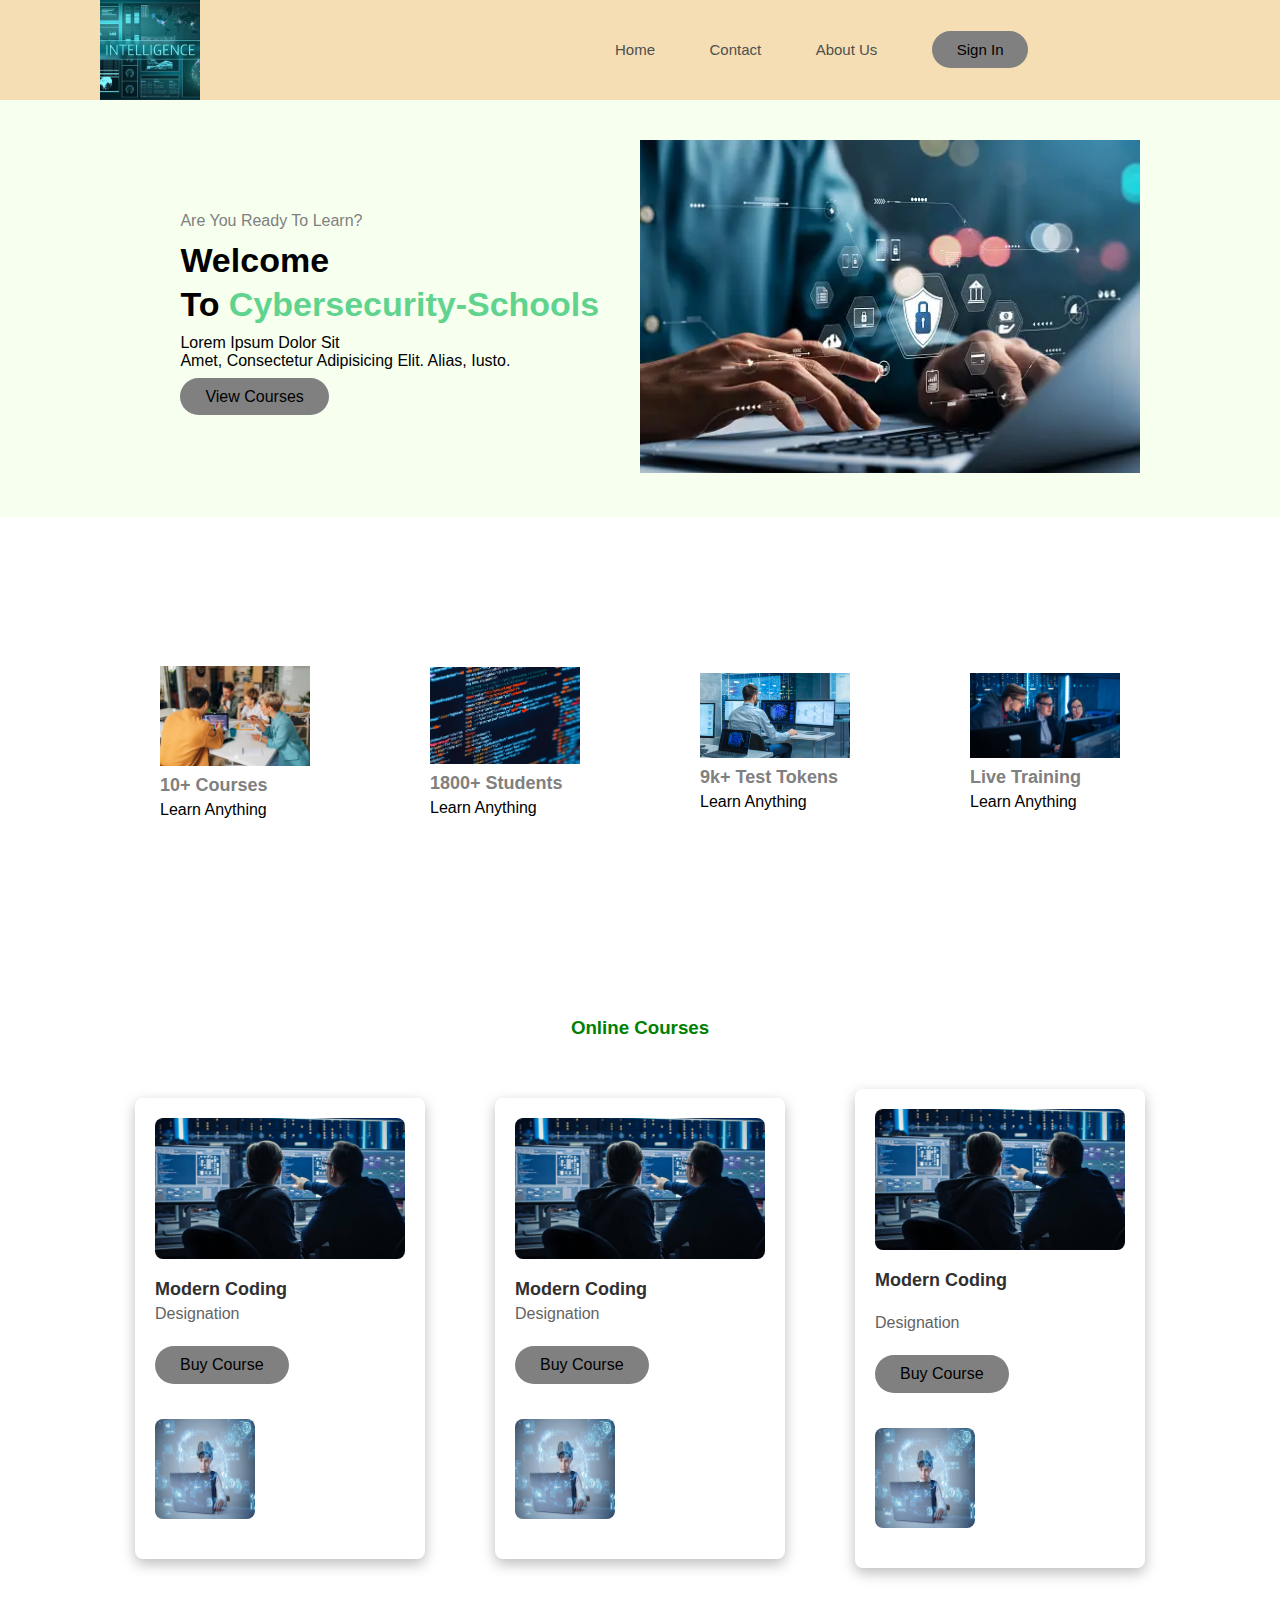
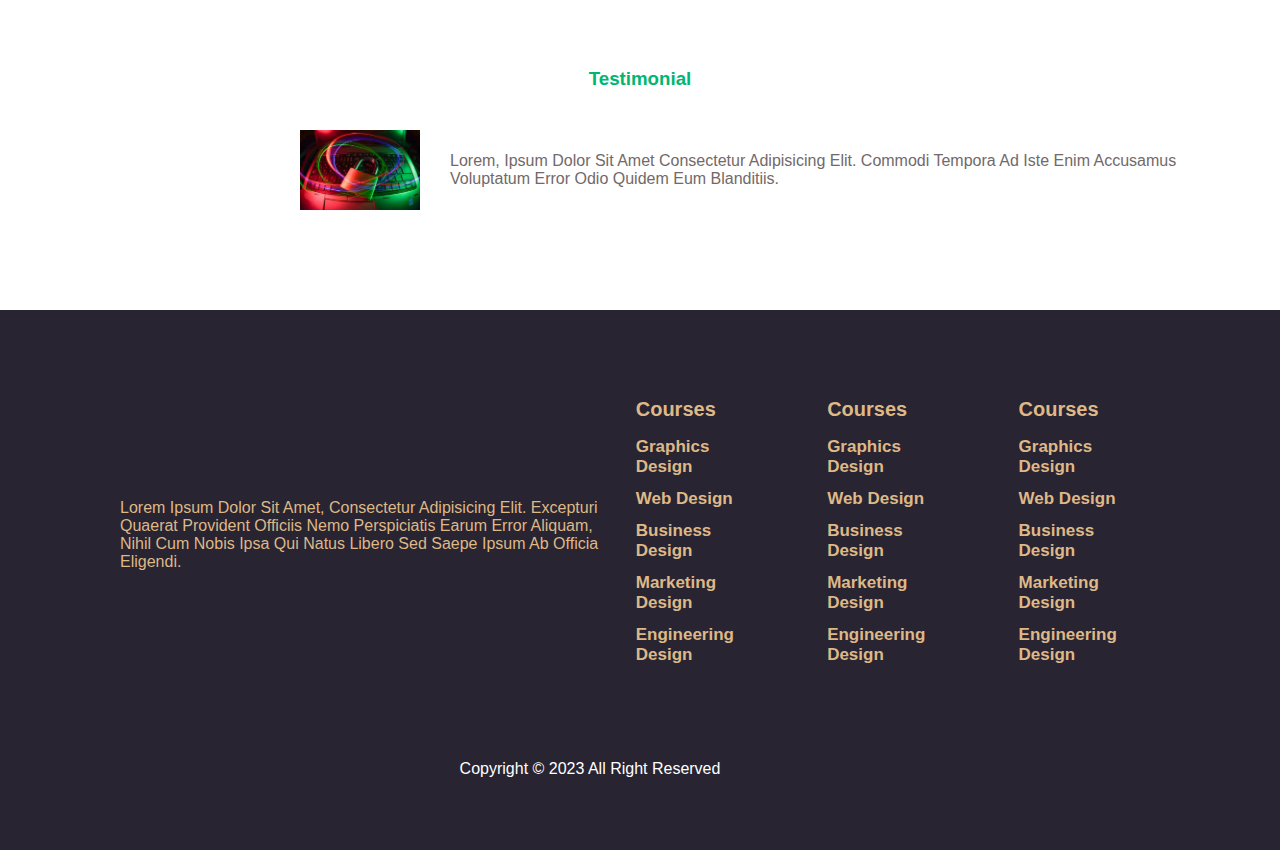
<file: index.html>
<!DOCTYPE html>
<html lang="en">
  <head>
    <meta charset="UTF-8" />
    <meta name="viewport" content="width=device-width, initial-scale=1.0" />
    <title>Document</title>
    <link rel="stylesheet" href="./style.css" />
  </head>
  <body>
    <!-- <h1>My homepage layout</h1> -->
    <div class="top-header">
      <header>
        <nav>
          <div class="logo">
            <img
              src="10-300x300.jpg"
              width="100px"
              alt=""
              class="logo-img"
            />
          </div>
          <ul>
            <li><a href="index.html">Home</a></li>
            <li><a href="#">Contact</a></li>
            <li><a href="#">about us</a></li>
            <li>
              <a href="sign.html" class="sign">sign in</a>
            </li>
          </ul>
        </nav>
      </header>
      <section class="hero-section">
        <div class="hero-box">
          <div class="left-box">
            <p class="ready">Are you ready to learn?</p>
            <h1>Welcome<br />to <span>cybersecurity-schools</span></h1>
            <p class="left-para">
              Lorem ipsum dolor sit <br />
              amet, consectetur adipisicing elit. Alias, iusto.
              <br>
              <br>
            </p>
            <a href="#" class="started">View Courses</a>
          </div>
          <div class="right-box">
            <img
              src="istockphoto-1435605327-170667a.webp"
              alt=""
              class="right-img"
            />
          </div>
        </div>
      </section>
    </div>

    <section class="content">
      <div class="boxes">
        <img
          src="istockphoto-1432249453-612x612.jpg"
          style="width: 150px"
          alt=""
        />
        <h2>10+ Courses</h2>
        <p>Learn Anything</p>
      </div>
      <div class="boxes pin">
        <img
          src="cybersecurity-schools.webp"
          style="width: 150px"
          alt=""
        />
        <h2>1800+ students</h2>
        <p>Learn Anything</p>
      </div>
      <div class="boxes">
        <img
          src="AdobeStock_297628715.jpeg"
          style="width: 150px"
          alt=""
        />
        <h2>9k+ Test Tokens</h2>
        <p>Learn Anything</p>
      </div>
      <div class="boxes">
        <img
          src="istockphoto-1194430783-612x612.jpg"
          style="width: 150px"
          alt=""
        />
        <h2>Live Training</h2>
        <p>Learn Anything</p>
      </div>
    </section>

    <!-- Eveverything On courses -->
    <div class="course-top">
      <div class="Online-title">
        <h3>Online Courses</h3>
      </div>
      <section class="online-courses">
        <div class="online-box">
          <img src="istockphoto-1194430816-612x612.jpg" alt="" />
          <h2>Modern Coding</h2>
          <p>Designation</p>
          <br />
          <a href="#" class="started course.bt">Buy Course</a>
          <div class="bottom-feature">
            <div class="left-date">
              <img
                src="istockphoto-1223929888-612x612.jpg"
                alt=""
                style="width: 100px; height: 100px"
              />
            </div>
          </div>
        </div>

        <div class="online-box">
          <img src="istockphoto-1194430816-612x612.jpg" alt="" />
          <h2>Modern Coding</h2>
          <p>Designation</p>
          <br />
          <a href="#" class="started">Buy Course</a>
          <div class="bottom-feature">
            <div class="left-date">
              <img
                src="istockphoto-1223929888-612x612.jpg"
                alt=""
                style="width: 100px; height: 100px"
              />
            </div>
          </div>
        </div>

        <div class="online-box">
          <img src="istockphoto-1194430816-612x612.jpg" alt="" />
          <h2>Modern Coding</h2>
          <br />
          <p>Designation</p>
          <br />
          <a href="#" class="started">Buy Course</a>

          <div class="bottom-feature">
            <div class="left-date">
              <img
                src="istockphoto-1223929888-612x612.jpg"
                alt=""
                style="width: 100px; height: 100px"
              />
            </div>
          </div>
        </div>
      </section>
    </div>

    <!-- testimonial section -->
    <section class="testimonial">
      <div class="test-title">
        <h3>Testimonial</h3>
      </div>
      <div class="testimonial-box">
        <img
          src="photo-1614064548237-096f735f344f.jpeg"
          alt=""
          style="width: 120px"
        />
        <p>
          Lorem, ipsum dolor sit amet consectetur adipisicing elit. Commodi
          tempora ad iste enim accusamus voluptatum error odio quidem eum
          blanditiis.
        </p>
      </div>
    </section>

    <!-- footer -->
    <footer>
      <div class="footer-box">
        <div class="footer-about">
          <p>
            Lorem ipsum dolor sit amet, consectetur adipisicing elit. Excepturi
            quaerat provident officiis nemo perspiciatis earum error aliquam,
            nihil cum nobis ipsa qui natus libero sed saepe ipsum ab officia
            eligendi.
          </p>
        </div>
        <div class="footer-links">
          <h3>Courses</h3>
          <a href="#">Graphics design</a>
          <a href="#">Web design</a>
          <a href="#">Business design</a>
          <a href="#">Marketing design</a>
          <a href="#">Engineering design</a>
        </div>
        <div class="footer-links">
          <h3>Courses</h3>
          <a href="#">Graphics design</a>
          <a href="#">Web design</a>
          <a href="#">Business design</a>
          <a href="#">Marketing design</a>
          <a href="#">Engineering design</a>
        </div>

        <div class="footer-links">
          <h3>Courses</h3>
          <a href="#">Graphics design</a>
          <a href="#">Web design</a>
          <a href="#">Business design</a>
          <a href="#">Marketing design</a>
          <a href="#">Engineering design</a>
        </div>
      </div>
      <p class="end">Copyright &copy; 2023 All right reserved</p>
    </footer>
  </body>
</html>
</file>
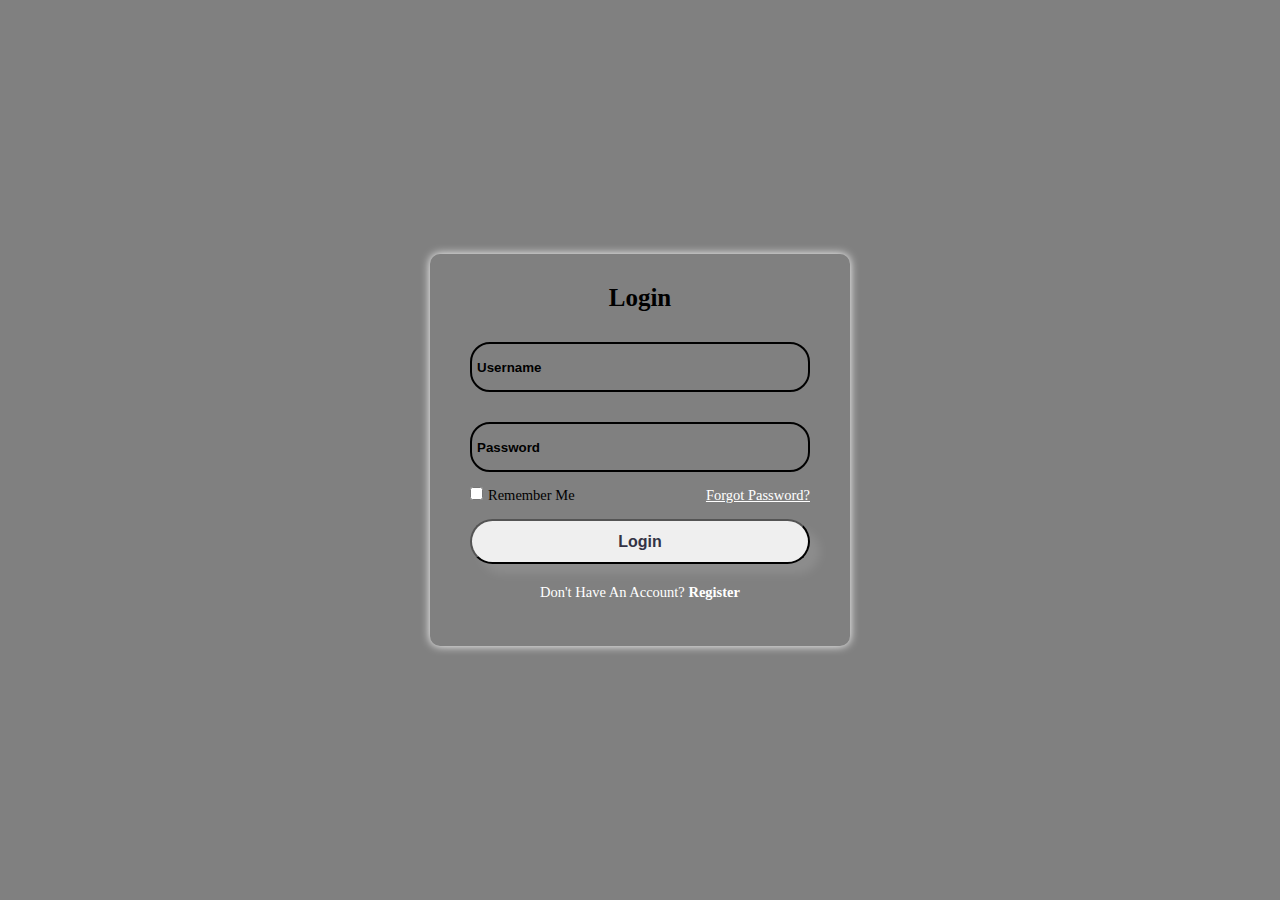
<file: sign.html>
<!DOCTYPE html>
<html lang="en">

<head>
    <meta charset="UTF-8">
    <meta name="viewport" content="width=device-width, initial-scale=1.0">
    <title>Document</title>
   <link rel="stylesheet" href="./sign.css">
</head>
<body>
    <div class="Login-box">
        <form action="">
            <h3>Login</h3>
            <div class="input-box">
                <input type="text" placeholder="Username" required>

            </div>

            <div class="input-box">
                <input type="password" placeholder="Password" required>
            </div>

            <div class="remember">

                <label> <input type="checkbox">Remember me</label>

                <a href="#">Forgot password?</a>
            </div>


            <button type="submit" class="btn">Login</button>

            <div class="account">
                <p>Don't have an account? <a href="">register</a></p>
            </div>
        </form>
    </div>
</body>

</html>
</file>
<file: style.css>
html {
  scroll-behavior: smooth ;
}

* {
  margin: 0;
  padding: 0;
  box-sizing: border-box;
  text-transform: capitalize;
  /* background-color: gray; */
}
/* header styling */
body {
  font-family: Verdana, Geneva, Tahoma, sans-serif;
}
.top-header {
  background-color: #f7ffef;
  height: auto;
  min-width: 100%;
}
header {
  min-width: 100vw;
  background-color: wheat;
}
header nav {
  display: flex;
  align-items: center;
  justify-content: space-between;
  padding: 0 100px; 
}

.logo {
  display: flex;
  align-items: center;
  justify-content: flex-start;
}

nav ul {
  width: 600px;
  list-style-type: none;
  justify-content: space-evenly;
}
nav ul li {
  display: inline-block;
  margin: 0 15px;
  padding-left: 20px;
}
nav ul li a {
  text-decoration: none;
  color: rgb(78, 79, 80);
  font-size: 15px;
  transition: 0.2s linear;
}

nav ul li a:hover {
  text-decoration: none;
  color: black;
}

.sign {
  background-color: grey;
  padding: 10px 25px;
  border-radius: 30px;
  color: black;
  transition: 0.2s linear;
}
.sign:hover {
  background-color: green;
}

/* styling the hero */
.hero-section {
  min-width: 100vw;
}
.hero-box {
  display: flex;
  align-items: center;
  justify-content: space-evenly;
  padding: 40px 100px;
}
.left-box {
  margin-left: 40px;
  padding: 50px 0;
}

.started {
  text-decoration: none;
  background-color: grey;
  padding: 10px 25px;
  border-radius: 30px;
  color: black;
  transition: 0.2s linear;
}

.started:hover {
  background-color: green;
}

.ready {
  margin-bottom: 8px;
  font-weight: 500;
  color: gray;
}
.left-box h1 {
  font-size: 34px;
  margin-bottom: 8px;
  line-height: 44px;
}
span {
  color: #60d48e;
}
.right-img {
  width: 500px;
}

/* styling content boxes and section */
.content {
  background-color: white;
  height: 50vh;
  padding: 0 100px;
  display: flex;
  align-items: center;
  justify-content: space-around;
}

.boxes {
  padding: flex;
  flex-direction: column;
  align-items: center;
  justify-content: space-between;
  border-radius: 6px;
  transition: 0.3s linear;
}
.boxes:hover {
  box-shadow: 0px 5px 14px #fbddfb;
  cursor: pointer;
}

.boxes h2 {
  font-size: 18px;
  color: grey;
  margin: 5px 0;
}

.boxes p {
  color: black;
}



/* styling the course section */

.course-top {
padding-bottom: 100px;
}

.Online-title {
 display: flex;
 align-items: center;
 justify-content: center;
 margin: 50px;
 color: green;
}

.online-courses {
 background-color: white;
 height: auto;
 padding: 0 100px;
 display: flex;
 align-items: center;
 justify-content: space-around;
}

.online-courses img {
 width: 250px;
 border-radius: 8px;
 margin-bottom: 20px;
}

.online-box {
background-color: white;
padding: 20px 20px;
display: flex;
flex-direction: column;
align-items: flex-start;
justify-content: space-between;
border-radius: 8px;
box-shadow: 2px 2px 5px rgb(170, 170, 170), 2px 2px 5px rgb(170, 170, 170);
transition: 0.3s linear;
}
.online-box {
 box-shadow: 0px 5px 14px #bdbdbd;
 cursor: pointer;
}
.online-box h2 {
 font-size: 18px;
 color: rgb(49, 48, 48);
}

.online-box p {
 color: rgb(99, 99, 99);
 margin: 5px 0;
}

.course.bt {
 font-size: 14px;
 color: white;
 padding: 8px 20px;
 margin: 7px 0;
}


.bottom-feature {
 display: flex;
 align-items: center;
justify-content: space-between;
margin: 35px 0 0 0;
}

.left-date {
 display: flex;
 align-items: center;
 position: relative;
 right: 0px ;
}




/* styling the testimonial */
.testimonial {
  display: flex;flex-direction: column;
  align-items: center;
  padding: 0 100px;
  padding-bottom: 100px;
}

.test-title {
  color: #01b671;
  padding-bottom: 40px;
}

.testimonial-box{
  display: flex;
  flex-direction: row;
  align-items: center;
  margin-left: 200px;
}


.testimonial-box img {
  margin-right: 30px;
}
.testimonial-box p {
  font-weight: 500;
  color: #726969;
}


/* styling the footer */
footer {
  height: 60vh;
  background-color:#282432;
  padding: 0 100px 100px 0;
}



.footer-box {
  height: 50vh;
  display: flex;
  align-items: center;
  justify-content: space-between;
}


.footer-links {
  display: flex;
  flex-direction: column;
  padding: 10px 30px;
}

.footer-about {
  width: 50%;
  color: burlywood;
  margin-left: 120px;
}


.footer-links h3 {
  margin-bottom: 10px;
  color: burlywood;
  font-size: 20px;
}


.footer-links a {
  color: burlywood;
  text-decoration: none;
  margin: 6px 0;
  text-align: left;
  font-size: 17px;
  font-weight: 550;
  transition: 0.3s ease-in-out;
}


.footer-links a:hover {
  color: white;

}

.end {
  text-align: center;
  color: white;
}
</file>
<file: sign.css>
* {
 margin: 0;
 padding: 0;
 box-sizing: border-box;
 font-family: "poppins" sans-serif;
 text-transform: capitalize;

}

body {
 display: flex;
 justify-content: center;
 align-items: center;
 min-height: 100vh;
   /* background: url(./AdobeStock_297628715.jpeg) no-repeat; */
 background-size: cover;
 background-position: center;
 background-color: grey;
  /* background-color: skyblue; */
  /* background: linear-gradient(100deg, rgba(0,0,0,0.6) 0%, rgba(0,0,0,0.6) 35%, rgba(0,0,0,0.6) 100%), url(./AdobeStock_297628715.jpeg); */
   /* background: linear-gradient(-45deg, white, rgb(0, 0, 0), grey, gray); */
  
}


.Login-box {
 width: 420px;
  /* background: purple; */ */
  border: 2px solid white; 
 /* backdrop-filter: blur(50px); */
 box-shadow: 0 0 10px white;
 color: black;
 border-radius: 10px;
 padding: 30px 40px;
}


.Login-box h3 {
 font-size: 25px;
 text-align: center;
}

.input-box {
 width: 100%;
 height: 50px;
 margin: 30px 0;
}

.input-box input {
 display: flex;
 width: 100%;
 height: 100%;
 background: transparent;
 border: none;
 outline: none;
 border-radius: 20px;
 color: #332;
 font-weight: 600;
 padding: 1px 5px;
 border: 2px solid black;
}

.input-box input::placeholder {
 color: black;

}

.remember {
 display: flex;
 justify-content: space-between;
 font-size: 14.5px;
 margin: -15px 0 15px;
}

.remember label input {
 accent-color: skyblue;
 margin-right: 5px;
}

.remember a {
 color: white;
}

.remember a:hover {
 color: skyblue;
}

.register a {
 color: white;
 text-decoration: none;
}

.register a:hover {
 text-decoration: underline;
 color: skyblue;
}

.btn {
 width: 100%;
 height: 45px;
 outline: none;
 border-radius: 40px;
 box-shadow: 10px 10px 10px rgba(255, 255, 255, .1);
 cursor: pointer;
 font-size: 16px;
 color: #334;
 font-weight: 600;

}

.btn:hover {
 color: skyblue;
}

.account {
 font-size: 14.5px;
 text-align: center;
 margin: 20px 0 15px;
}


.account p {
  color: white;
}

.account p a {
 color: white;
 text-decoration: none;
 font-weight: 600;
}

.account p a:hover {
 text-decoration: underline;
 color: skyblue;

}



/* Media Queries */

/* For Phones */
@media (max-width: 767px) {
  .Login-box {
    width: 90%;
    padding: 20px;
  }
}

/* For Tablets */
@media (min-width: 768px) and (max-width: 1023px) {
  .Login-box {
    width: 70%;
  }
}
</file>
